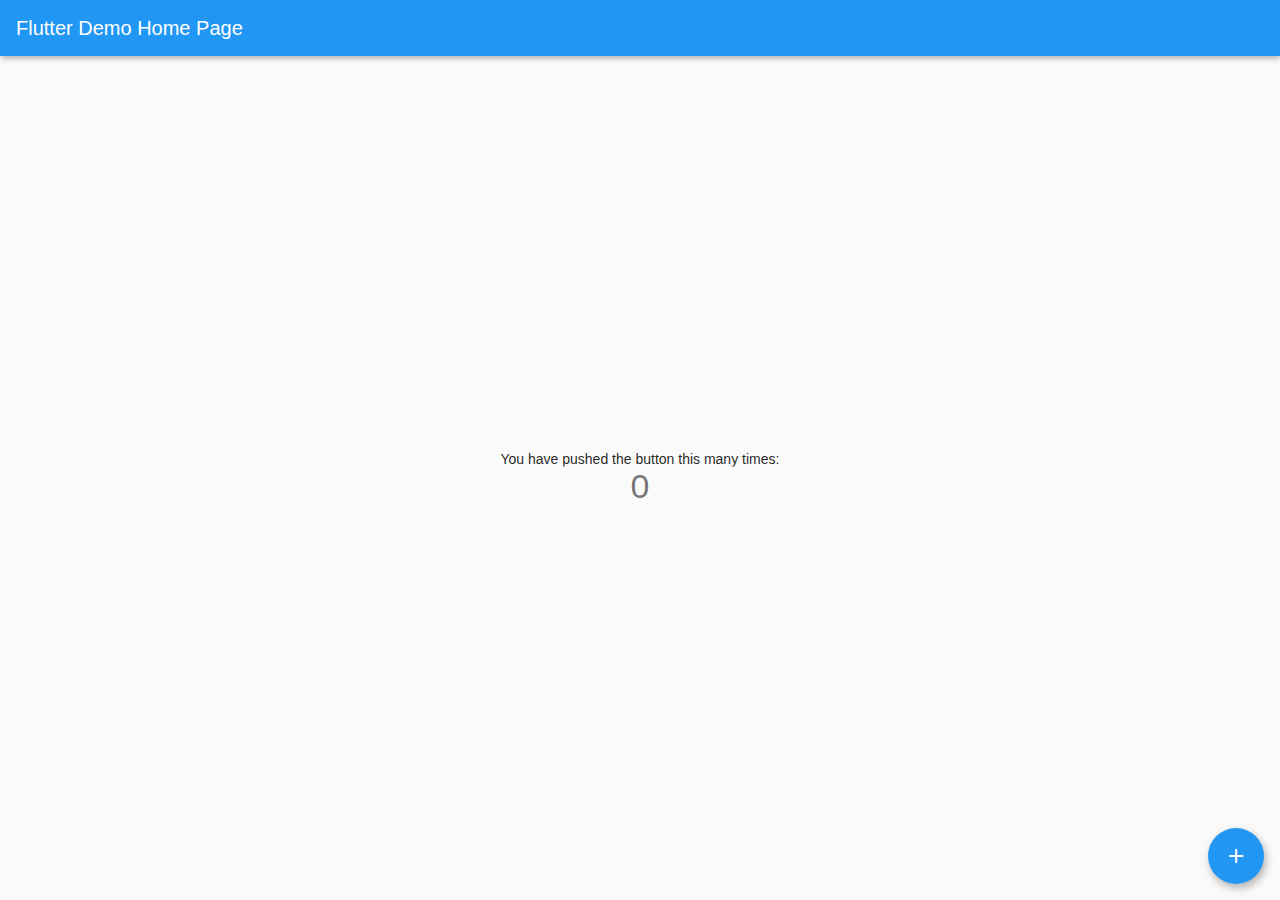
<file: index.html>
<!DOCTYPE html>
<html>
<head>
  <meta charset="UTF-8">
  <meta content="IE=Edge" http-equiv="X-UA-Compatible">
  <meta name="description" content="A new Flutter project.">

  <!-- iOS meta tags & icons -->
  <meta name="apple-mobile-web-app-capable" content="yes">
  <meta name="apple-mobile-web-app-status-bar-style" content="black">
  <meta name="apple-mobile-web-app-title" content="portfolio">
  <link rel="apple-touch-icon" href="icons/Icon-192.png">

  <!-- Favicon -->
  <link rel="shortcut icon" type="image/png" href="favicon.png"/>

  <title>portfolio</title>
  <link rel="manifest" href="manifest.json">
</head>
<body>
  <!-- This script installs service_worker.js to provide PWA functionality to
       application. For more information, see:
       https://developers.google.com/web/fundamentals/primers/service-workers -->
  <script>
    if ('serviceWorker' in navigator) {
      window.addEventListener('load', function () {
        navigator.serviceWorker.register('flutter_service_worker.js');
      });
    }
  </script>
  <script src="main.dart.js" type="application/javascript"></script>
</body>
</html>
</file>
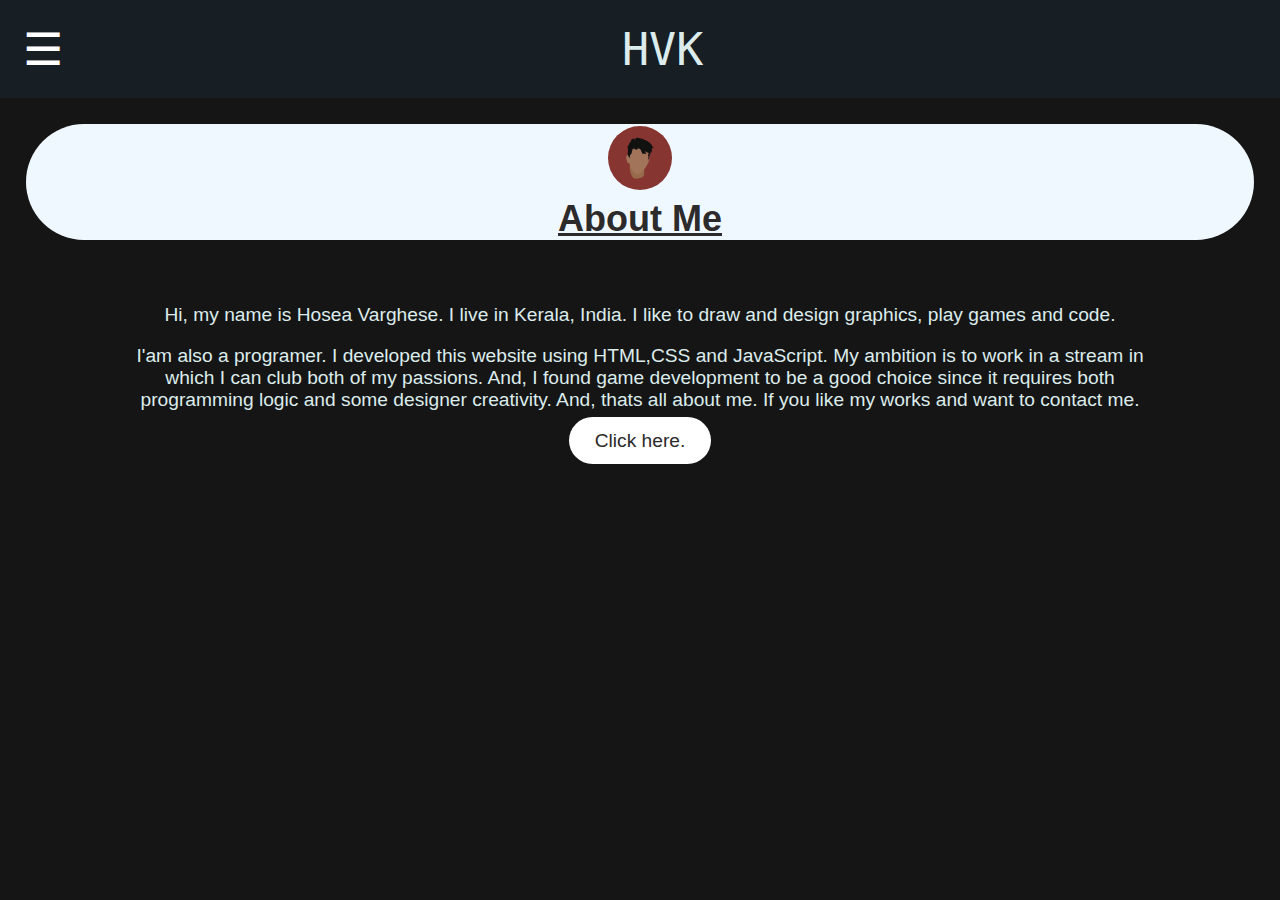
<file: about.html>
<!DOCTYPE html>
<html>
<head>
    <meta charset="utf-8" />
    <meta http-equiv="X-UA-Compatible" content="IE=edge">
    <title>Hosea Varghese | About Me</title>
    <meta name="viewport" content="width=device-width, initial-scale=1">
    <link rel="shortcut icon" type="image/png" href="./favicon.ico"/>
    <link rel="stylesheet" type="text/css" media="screen" href="main.css" />
    
    <script>
        function openNav() {
        document.getElementById("sidebar").style.visibility = "visible";
        document.getElementById("sidebar").style.width = "50vw";
        document.getElementById("bigman").style.opacity="0.2"
        document.getElementById("mobileside").style.visibility = "hidden";
        }

        function closeNav() {
        document.getElementById("sidebar").style.width = "0vw";
        document.getElementById("bigman").style.opacity="1"
        document.getElementById("sidebar").style.visibility = "hidden";
        document.getElementById("mobileside").style.visibility = "visible";
        }      
    </script>

</head>
<body>
    <div id="sidebar">
    <h1 class="mainhead">HOSEA<br>VARGHESE</h1>
    <nav>
        <hr>
        <div class="sideitem"><a href="./index.html" onclick="closeNav()">PORTFOLIO </a></div>
        <div class="sideitem"><a href="#" onclick="closeNav()" >ABOUT ME </a></div>
        <div class="sideitem"><a href="./contact.html">CONTACT ME</a></div>
        <hr>
    </nav>
    <span onclick="closeNav()">
    <a href="#"><p class="closeButn"> &#9932; </p></a>
    </span>
    </div>

    <div id="bigman">

    <div id="mobileside"> 
        <a class="sideButn" href="#" onclick="openNav()">&#9776;</a>   
        <p class="headin"> HVK </p>
    </div>

    <div id="about">
        <div class="aboutContent">
            <img src="./Assets1/pic.jpg">
            <div class="aboutHead"><h1>About Me</h1></div>
        </div>
        <div class="aboutText">
            <p>Hi, my name is Hosea Varghese. I live in Kerala, India.
                I like to draw and design graphics, play games and code.
            </p>
            <p>
                I'am also a programer. I developed this website using
                HTML,CSS and JavaScript. My ambition is to work in a stream in which
                I can club both of my passions. And, I found game development to be 
                a good choice since it requires both programming logic and some designer 
                creativity. And, thats all about me. If you like my works and want to 
                contact me.
            </p>
            <div class="clickButn">
                <a href="./contact.html">Click here.</a>
            </div>

        </div>
    </div>

    </div>
</body>
</html>
</file>
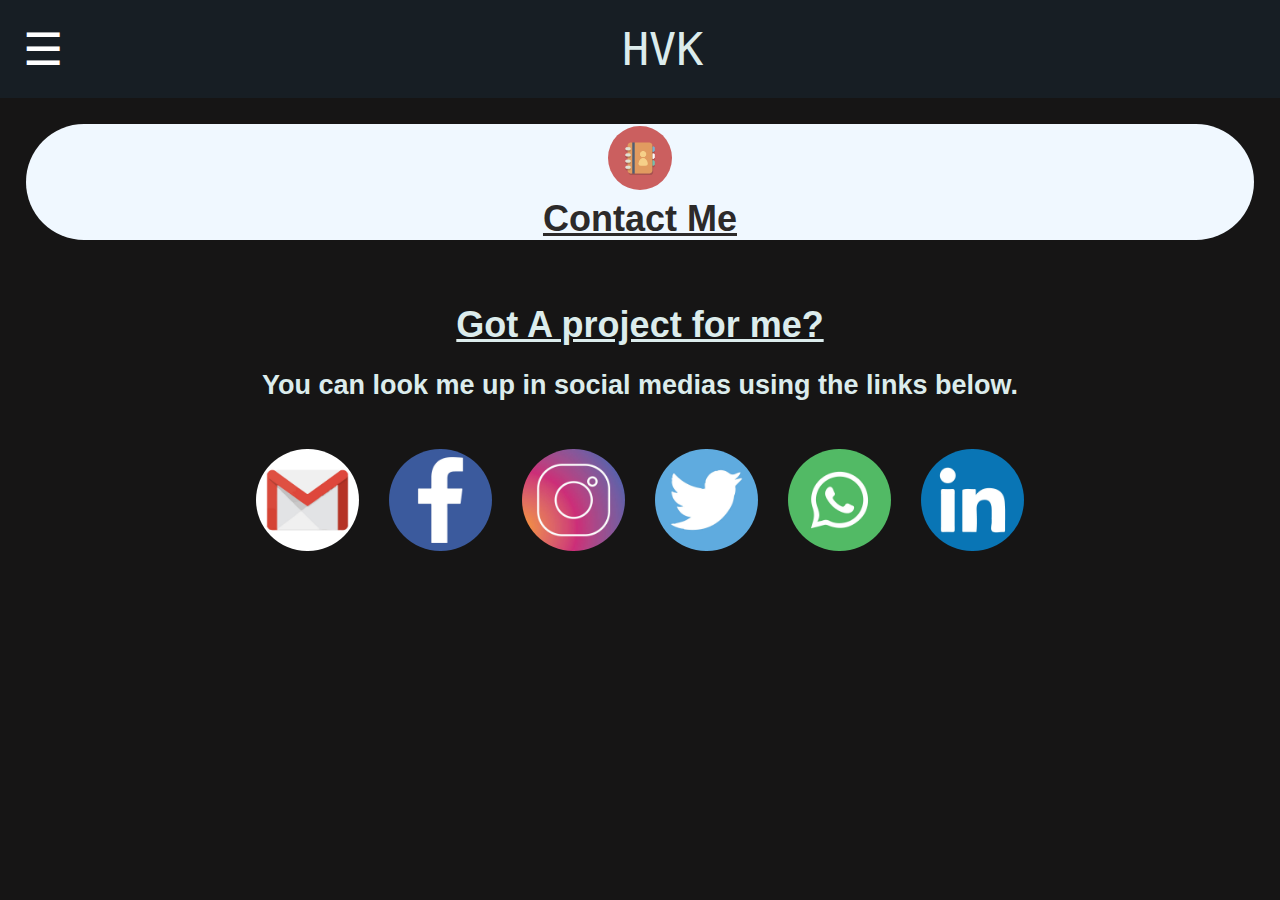
<file: contact.html>
<!DOCTYPE html>
<html>
<head>
    <meta charset="utf-8" />
    <meta http-equiv="X-UA-Compatible" content="IE=edge">
    <title>Hosea Varghese | Contact Me</title>
    <meta name="viewport" content="width=device-width, initial-scale=1">
    <link rel="shortcut icon" type="image/png" href="./favicon.ico"/>
    <link rel="stylesheet" type="text/css" media="screen" href="main.css" />
    
    <script>
        function openNav() {
        document.getElementById("sidebar").style.visibility = "visible";
        document.getElementById("sidebar").style.width = "50vw";
        document.getElementById("bigman").style.opacity="0.2"
        document.getElementById("mobileside").style.visibility = "hidden";
        }

        function closeNav() {
        document.getElementById("sidebar").style.width = "0vw";
        document.getElementById("bigman").style.opacity="1"
        document.getElementById("sidebar").style.visibility = "hidden";
        document.getElementById("mobileside").style.visibility = "visible";
        }      
    </script>

</head>
<body>
    <div id="sidebar">
    <h1 class="mainhead">HOSEA<br>VARGHESE</h1>
    <nav>
        <hr>
        <div class="sideitem"><a href="./index.html">PORTFOLIO </a></div>
        <div class="sideitem"><a href="./about.html">ABOUT ME </a></div>
        <div class="sideitem"><a href="#" onclick="closeNav()">CONTACT ME</a></div>
        <hr>
    </nav>
    <span onclick="closeNav()">
    <a href="#"><p class="closeButn"> &#9932; </p></a>
    </span>
    </div>

    <div id="bigman">

    <div id="mobileside"> 
        <a class="sideButn" href="#" onclick="openNav()">&#9776;</a>   
        <p class="headin"> HVK </p>
    </div>

    <div class="contact">
        
        <div class="aboutContent">
            <img src="./Assets1/call.jpg">
            <div class="aboutHead"><h1>Contact Me</h1></div>
        </div>

        <div class="cntForm">
            <div class="cntSub">
                <h1>Got A project for me?</h1>
                <h2>
                    You can look me up in social medias using the links below.
                </h2>

                <a href="mailto:hoseakalayil@gmail.com" target="_blank">
                    <img src="./Assets1/gmail.jpg">
                </a>
                <a href="https://www.facebook.com/profile.php?id=100010388022995" target="_blank">
                    <img src="./Assets1/fb.jpg">
                </a>
                <a href="https://www.instagram.com/?hl=en" target="_blank">
                    <img src="./Assets1/insta.jpg">
                </a>
                <a href="https://twitter.com/hvkz______" target="_blank">
                    <img src="./Assets1/twitter.jpg">
                </a>
                <a href="https://wa.me/919207202460" target="_blank">
                    <img src="./Assets1/whatsap.jpg">
                </a>
                <a href="https://www.linkedin.com/in/hosea-varghese-693503121" target="_blank">
                    <img src="./Assets1/linkedin.jpg">
                </a>
            </div>
        </div>
    </div>
    </div>
</body>
</html>
</file>
<file: main.css>
@import url('https://fonts.googleapis.com/css?family=Major+Mono+Display');
@import url('https://fonts.googleapis.com/css?family=Montserrat');

body{
    margin: 0;
    padding: 0;
    color: rgb(220, 236, 236);
    background: rgb(22, 21, 21);
    font-family: 'Montserrat', sans-serif;
    font-size: 2vh;
}


nav{
    text-align: center;
    margin-top: 15vh;
}


a{
    text-decoration: none;
    color: white;
}

  a:hover, a:active {
    font-style: oblique;
  }

  img{
    width: 100%;
    height: 100%;
  }
  
#mobileside{
    margin: 0;
    background-color: rgb(23, 30, 36);
    padding: 2.5vh;
}

.hdbag{
    display: inline-block;
    margin-left: 5vw;
}

.headin{
    display: inline;
    margin: 0;
    font-family: 'Major Mono Display', monospace;
    font-size: 5vh;
    position: relative;
    left: 50%;
    margin-left: -7vh;
}

.sideButn{
    font-size: 5vh;
    display: inline;
    position: relative;
    left: 0;
}


#sidebar{
    width: 0vh;
    height: 100%;;
    position: fixed;
    background: rgb(44, 42, 42);
    transition: 0.5s;
    visibility: hidden;
    z-index: 10;
}


.mainhead{
    text-align: center;
    padding-top: 10vh;
}


.closeButn{
  text-align: center;
}


.imgs{
    margin: 5vh;
}

.sideitem{
    margin:1vh;
}

.sideitem :hover{
    filter: brightness(50%);
}

.aboutContent img{
    max-width: 5vw;
    max-height: 5vw;
    border-radius: 50%;
    margin: 0.2vw;
}

.aboutContent{
    margin: 2vw;
    background-color: aliceblue;
    border-radius: 150px;
    text-align: center;
}


.aboutHead h1{
    text-decoration: underline;
    color:rgb(44, 42, 42);
    margin: 0;
    padding: 0;
    display: inline-block;
}

.aboutText{
    margin: 5vw 10vw;
    font-size: 1.5vw;
    text-align: center;
}

.clickButn{
    align-content: center;
    background: white;
    display: inline;
    padding: 1vw 2vw;
    border-radius: 150px;
}

.clickButn a{
    color: rgb(44, 42, 42);
}

.personal{
    max-width: 25vw;
    max-height: 25vw;
    margin-left: 10vw;
    float: left;
}

.cntForm{
    text-align: center;
}

.cntForm h1{
    text-decoration: underline;
}

.cntSub{
    margin:5vw 10vw;
    display: block;
}

.cntSub img{
    max-width: 8vw;
    max-height: 8vw;
    border-radius: 150px;
    margin: 2vw 1vw;
}

.cntSub a :hover{
    transition: 0.75s;
    transform: scale(1.5);
}

@media screen and (min-width:600px){
    .pics{
        max-width: 20vw;
        max-height: 15vw;
        float: left;
        margin: 1vh;
    }

}

@media screen and (max-width:600px){


    .hdbag{
        margin-left: 0;
    }

    body{
        font-size: 2vw;
    }

    .profile{
        max-width: 15vh;
        max-height: 15vh;
        margin: 4vh;
    }

    .aboutContent img{
        max-width: 5vh;
        max-height: 5vh;
        margin: 0.2vh;
    }

    .aboutText{
        margin: 5vh 10vh;
        font-size: 1.5vh;
    }

    .buttons{
        max-width: 15vh;
        max-height: 15vh;
        margin-left: 10vh;
    }

    .cntSub img{
        max-width: 8vh;
        max-height: 8vh;
    }
}
</file>
